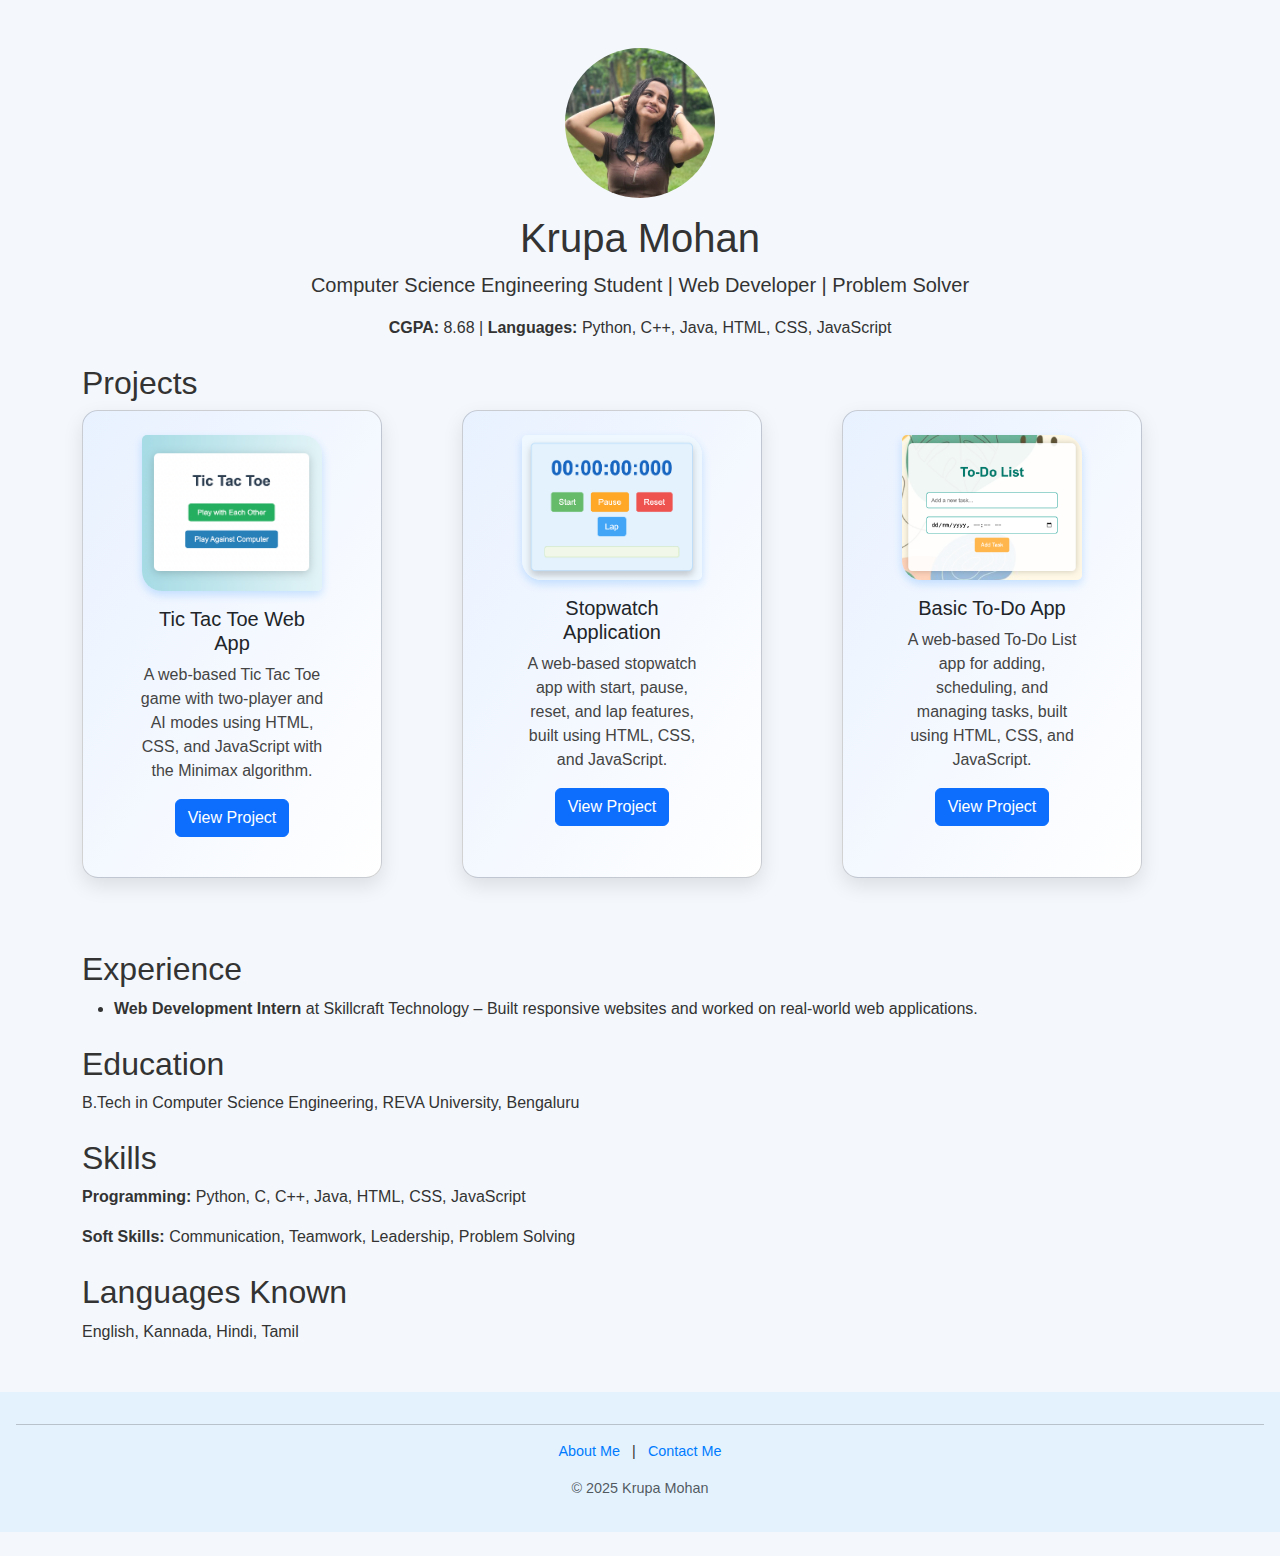
<file: 4.3 HTML Porfolio Project/index.html>
<!DOCTYPE html>
<html lang="en">
<head>
  <meta charset="UTF-8" />
  <meta name="viewport" content="width=device-width, initial-scale=1.0"/>
  <title>Krupa Mohan | Portfolio</title>
  <link href="https://cdn.jsdelivr.net/npm/bootstrap@5.3.5/dist/css/bootstrap.min.css" rel="stylesheet" crossorigin="anonymous">
  <script src="https://cdn.jsdelivr.net/npm/bootstrap@5.3.5/dist/js/bootstrap.bundle.min.js" crossorigin="anonymous"></script>
  <link rel="stylesheet" href="profile.css"/>
</head>

<body>
  <div class="container text-center mt-5">
    <img src="./assets/images/KM.jpeg" class="rounded-circle" width="150" alt="Krupa Mohan">
    <h1 class="mt-3">Krupa Mohan</h1>
    <p class="lead">Computer Science Engineering Student | Web Developer | Problem Solver</p>
    <p><strong>CGPA:</strong> 8.68 | <strong>Languages:</strong> Python, C++, Java, HTML, CSS, JavaScript</p>
  </div>

  <div class="container mt-4">
    <h2>Projects</h2>

    <div class="row">
      <div class="col-md-6 col-lg-4 mb-4">
        <div class="card h-100">
          <img src="./assets/images/TicTacToe.png" class="card-img-top" alt="Tic Tac Toe Project">
          <div class="card-body">
            <h5 class="card-title">Tic Tac Toe Web App</h5>
            <p class="card-text">A web-based Tic Tac Toe game with two-player and AI modes using HTML, CSS, and JavaScript with the Minimax algorithm.</p>
            <a href="../Skillcraft/TicTacToe/index.html" class="btn btn-primary">View Project</a>
          </div>
        </div>
      </div>
  
      <div class="col-md-6 col-lg-4 mb-4">
        <div class="card h-100">
          <img src="./assets/images/stopWatch.png" class="card-img-top" alt="Stopwatch App">
          <div class="card-body">
            <h5 class="card-title">Stopwatch Application</h5>
            <p class="card-text">A web-based stopwatch app with start, pause, reset, and lap features, built using HTML, CSS, and JavaScript.</p>
            <a href="../Skillcraft/StopWatch/index.html" class="btn btn-primary">View Project</a>
          </div>
        </div>
      </div>
  
      <div class="col-md-6 col-lg-4 mb-4">
        <div class="card h-100">
          <img src="./assets/images/To-Do.png" class="card-img-top" alt="To-Do App">
          <div class="card-body">
            <h5 class="card-title">Basic To-Do App</h5>
            <p class="card-text">A web-based To-Do List app for adding, scheduling, and managing tasks, built using HTML, CSS, and JavaScript.</p>
            <a href="../Skillcraft/ToDo/index.html" class="btn btn-primary">View Project</a>
          </div>
        </div>
      </div>
    </div>

    <h2 class="mt-5">Experience</h2>
    <ul>
      <li><strong>Web Development Intern</strong> at Skillcraft Technology – Built responsive websites and worked on real-world web applications.</li>
    </ul>

    <h2 class="mt-4">Education</h2>
    <p>B.Tech in Computer Science Engineering, REVA University, Bengaluru</p>

    <h2 class="mt-4">Skills</h2>
    <p><strong>Programming:</strong> Python, C, C++, Java, HTML, CSS, JavaScript</p>
    <p><strong>Soft Skills:</strong> Communication, Teamwork, Leadership, Problem Solving</p>

    <h2 class="mt-4">Languages Known</h2>
    <p>English, Kannada, Hindi, Tamil</p>
  </div>

  <footer class="text-center mt-5 mb-4">
    <hr />
    <p>
      <a href="./public/about.html">About Me</a> |
      <a href="./public/contact.html">Contact Me</a>
    </p>
    <p class="text-muted">© 2025 Krupa Mohan</p>
  </footer>
</body>
</html>
</file>
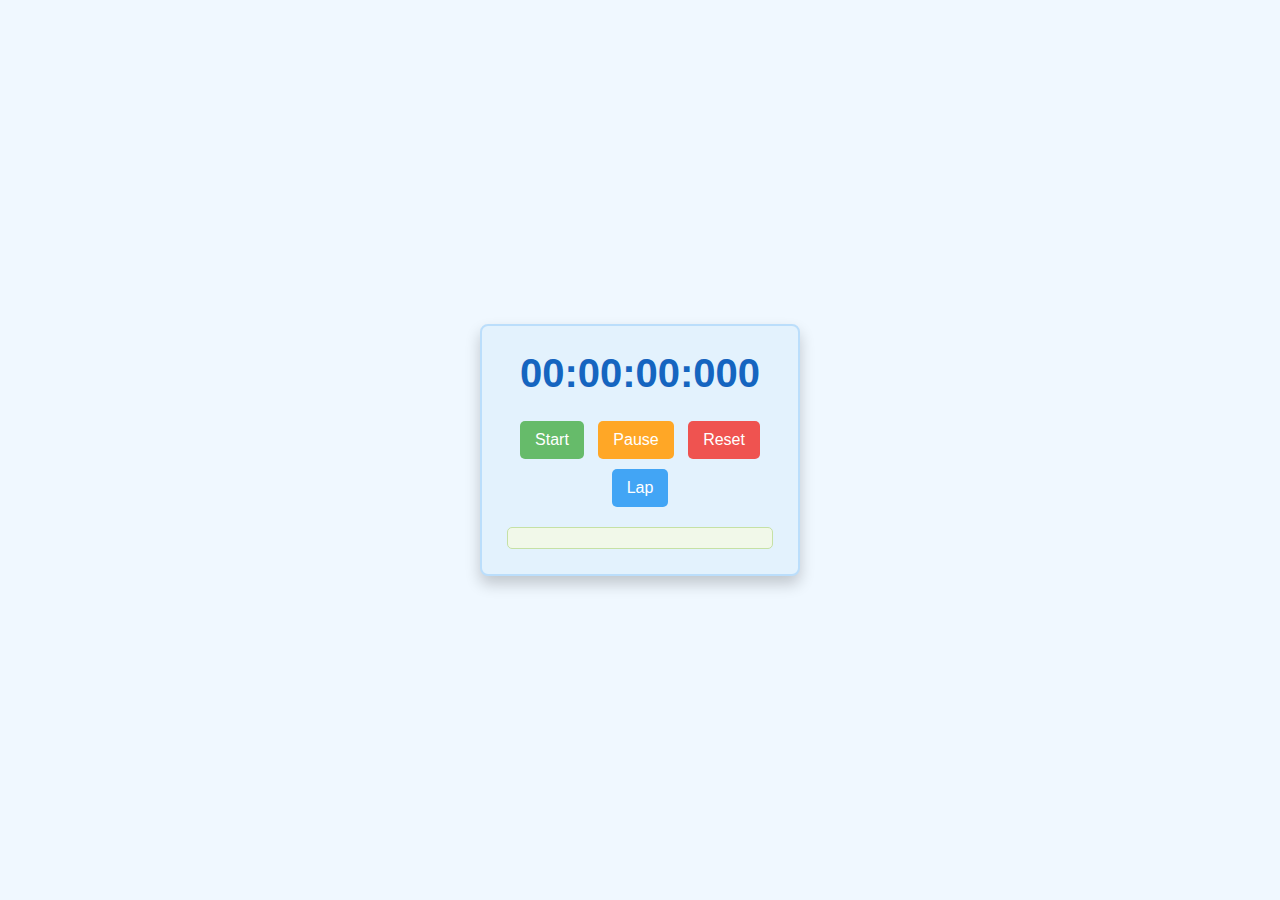
<file: Skillcraft/StopWatch/index.html>
<!DOCTYPE html>
<html lang="en">
<head>
  <meta charset="UTF-8">
  <meta name="viewport" content="width=device-width, initial-scale=1.0">
  <title>Stylish Stopwatch</title>
  <link rel="stylesheet" href="style.css">
</head>
<body>
  <div class="stopwatch-container">
    <h1 class="display-time" id="displayTime">00:00:00:000</h1>
    <div class="buttons">
      <button id="startBtn">Start</button>
      <button id="pauseBtn">Pause</button>
      <button id="resetBtn">Reset</button>
      <button id="lapBtn">Lap</button>
    </div>
    <div class="lap-times" id="lapTimes"></div>
  </div>
  <script src="script.js"></script>
</body>
</html>
</file>
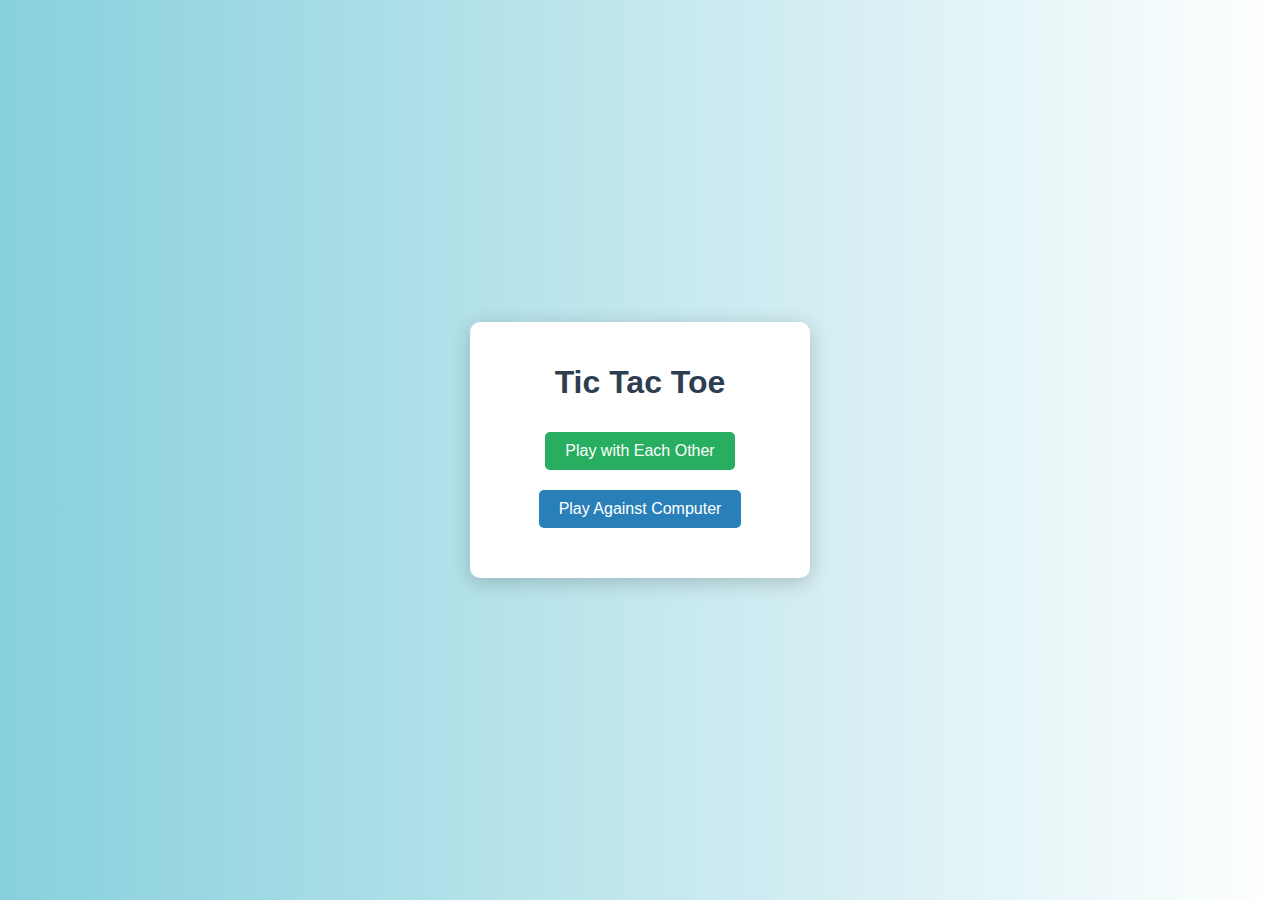
<file: Skillcraft/TicTacToe/index.html>
<!DOCTYPE html>
<html lang="en">
<head>
    <meta charset="UTF-8">
    <meta name="viewport" content="width=device-width, initial-scale=1.0">
    <title>Tic Tac Toe</title>
    <link rel="stylesheet" href="style.css">
</head>
<body>
    <div class="container">
        <h1>Tic Tac Toe</h1>
        <div id="game-mode">
            <button id="two-player-btn">Play with Each Other</button>
            <button id="computer-btn">Play Against Computer</button>
        </div>
        <div id="game-board" class="board" style="display: none;">
            <div class="cell" data-index="0" id="cell-0"></div>
            <div class="cell" data-index="1" id="cell-1"></div>
            <div class="cell" data-index="2" id="cell-2"></div>
            <div class="cell" data-index="3" id="cell-3"></div>
            <div class="cell" data-index="4" id="cell-4"></div>
            <div class="cell" data-index="5" id="cell-5"></div>
            <div class="cell" data-index="6" id="cell-6"></div>
            <div class="cell" data-index="7" id="cell-7"></div>
            <div class="cell" data-index="8" id="cell-8"></div>
        </div>
        <button id="reset-btn" style="display: none;">Reset Game</button>
        <div id="status"></div>
    </div>
    <script src="script.js"></script>
</body>
</html>
</file>
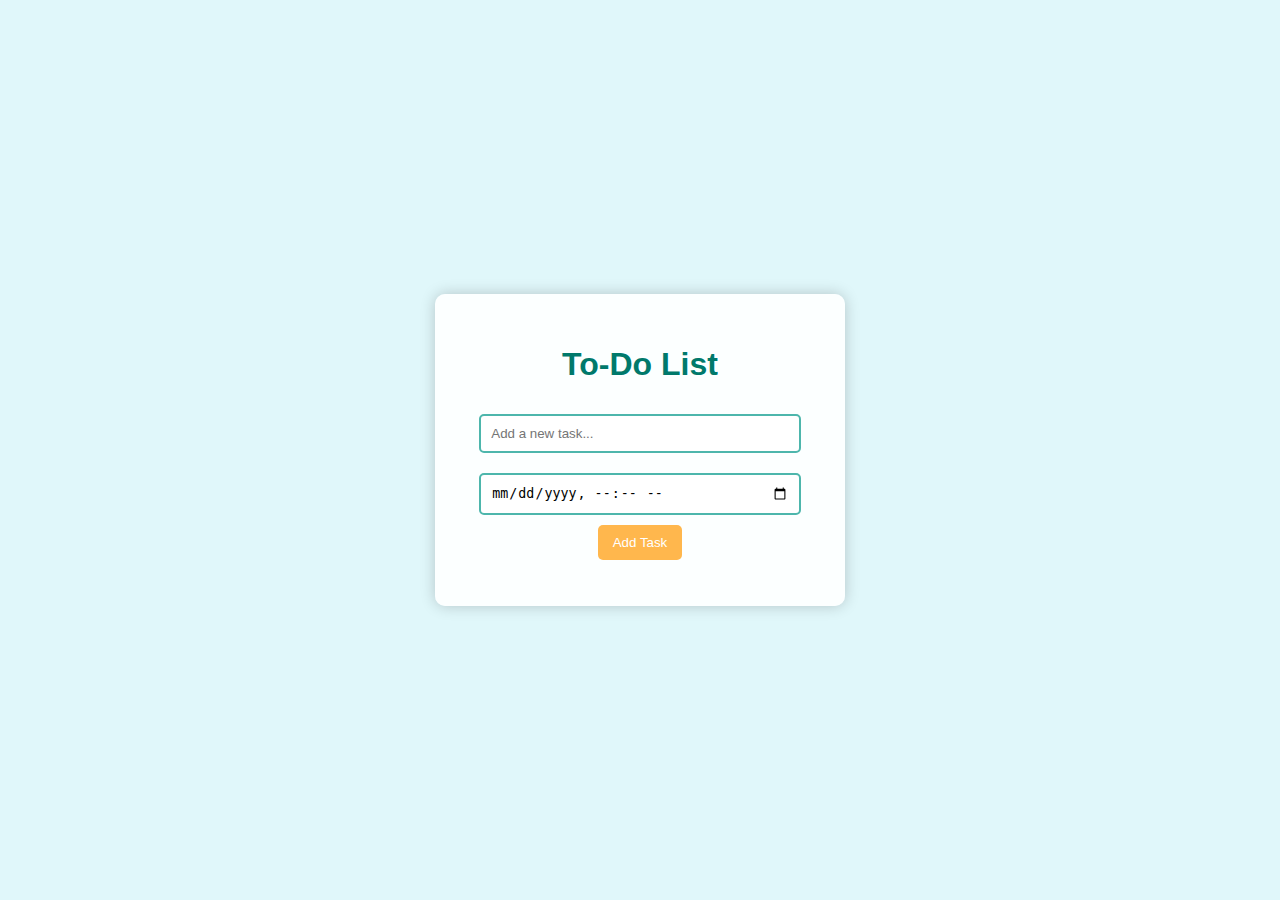
<file: Skillcraft/ToDo/index.html>
<!DOCTYPE html>
<html lang="en">
<head>
    <meta charset="UTF-8">
    <meta name="viewport" content="width=device-width, initial-scale=1.0">
    <title>To-Do App</title>
    <link rel="stylesheet" href="styles.css">
</head>
<body>
    <div class="container">
        <h1>To-Do List</h1>
        <input type="text" id="taskInput" placeholder="Add a new task...">
        <input type="datetime-local" id="taskDate">
        <button id="addTaskBtn">Add Task</button>
        <ul id="taskList"></ul>
    </div>
    <script src="script.js"></script>
</body>
</html>
</file>
<file: 4.3 HTML Porfolio Project/profile.css>
/* Global styling */
body {
    font-family: 'Segoe UI', Tahoma, Geneva, Verdana, sans-serif;
    background-color: #f4f8fc;
    color: #333;
    margin: 0;
    padding: 0;
  }
  
  /* Card wrapper using flex */
  .card-wrapper {
    display: flex;
    justify-content: center;
    flex-wrap: wrap;
    list-style: none;
    padding: 2rem;
    gap: 2rem;
  }
  
  /* Individual card styling */
  .card {
    width: 300px;
    background: linear-gradient(to bottom right, #e8f1ff, #ffffff);
    border-radius: 1rem;
    box-shadow: 0 8px 20px rgba(0, 0, 0, 0.1);
    overflow: hidden;
    transition: transform 0.3s ease;
    text-align: center;
    padding: 1.5rem;
  }
  
  .card:hover {
    transform: translateY(-5px);
  }
  
  /* Heading inside card */
  .card h1 {
    font-size: 1.5rem;
    margin: 1rem 0 0.5rem;
    color: #0056b3;
  }
  
  /* Subtext inside card */
  .card p {
    margin-bottom: 1rem;
    font-weight: 500;
    color: #444;
  }
  
  /* Responsive image inside card */
  .card img {
    width: 100%;
    height: auto;
    border-radius: 5px 20px;
    max-width: 180px;
    margin: 0 auto;
    display: block;
    box-shadow: 0 4px 10px rgba(0, 123, 255, 0.2);
  }
  
  /* Image + content spacing */
  .card img ~ * {
    margin-left: 1rem;
    margin-right: 1rem;
  }
  
  /* Project section styling */
  h3 a {
    text-decoration: none;
    color: #0d6efd;
    font-weight: 600;
  }
  
  h3 a:hover {
    text-decoration: underline;
  }
  
  /* Footer */
  footer {
    background-color: #e3f2fd;
    padding: 1rem;
    font-size: 0.9rem;
  }
  
  /* Links in footer */
  footer a {
    color: #007bff;
    text-decoration: none;
    margin: 0 0.5rem;
  }
  
  footer a:hover {
    text-decoration: underline;
  }
  
  /* Grid-style layout for projects (optional if needed later) */
  .project-grid {
    display: grid;
    grid-template-columns: repeat(auto-fit, minmax(280px, 1fr));
    gap: 2rem;
    margin: 2rem;
  }
</file>
<file: Skillcraft/StopWatch/style.css>
* {
    box-sizing: border-box;
    margin: 0;
    padding: 0;
  }
  
  body {
    display: flex;
    justify-content: center;
    align-items: center;
    min-height: 100vh;
    font-family: 'Arial', sans-serif;
    background-color: #f0f8ff; /* Light blue background */
  }
  
  .stopwatch-container {
    text-align: center;
    padding: 25px;
    background-color: #e3f2fd;  /* Light blue cuboid */
    border: 2px solid #bbdefb; /* Light border */
    color: #333;
    border-radius: 8px;
    box-shadow: 0px 8px 15px rgba(0, 0, 0, 0.2);
    width: 320px;
  }
  
  .display-time {
    font-size: 2.5rem;
    margin-bottom: 20px;
    color: #1565c0; /* Darker blue for contrast */
  }
  
  .buttons button {
    font-size: 1rem;
    padding: 10px 15px;
    margin: 5px;
    border: none;
    border-radius: 5px;
    cursor: pointer;
    color: white;
    transition: background 0.3s, transform 0.1s;
  }
  
  /* Button colors */
  #startBtn {
    background-color: #66bb6a; /* Green */
  }
  
  #pauseBtn {
    background-color: #ffa726; /* Orange */
  }
  
  #resetBtn {
    background-color: #ef5350; /* Red */
  }
  
  #lapBtn {
    background-color: #42a5f5; /* Blue */
  }
  
  /* Active color change for buttons when clicked */
  .buttons button:active {
    transform: scale(0.95); /* Slightly shrink on click */
  }
  
  #startBtn.active {
    background-color: #388e3c; /* Darker green */
  }
  
  #pauseBtn.active {
    background-color: #fb8c00; /* Darker orange */
  }
  
  #resetBtn.active {
    background-color: #d32f2f; /* Darker red */
  }
  
  #lapBtn.active {
    background-color: #1e88e5; /* Darker blue */
  }
  
  .lap-times {
    margin-top: 15px;
    max-height: 150px;
    overflow-y: auto;
    padding: 10px;
    background: #f1f8e9; /* Light green background */
    border-radius: 5px;
    border: 1px solid #c5e1a5;
    color: #333;
  }
  
  .lap-times p {
    font-size: 1rem;
    margin: 3px 0;
    color: #333;
    background-color: #e0f7fa; /* Light cyan background */
    padding: 5px;
    border-radius: 5px;
  }
</file>
<file: Skillcraft/TicTacToe/style.css>
body {
    display: flex;
    justify-content: center;
    align-items: center;
    height: 100vh;
    background: linear-gradient(to right, #87d0dd, #ffffff);
    font-family: Arial, sans-serif;
    margin: 0;
}

.container {
    text-align: center;
    background-color: white;
    border-radius: 10px;
    box-shadow: 0 4px 20px rgba(0, 0, 0, 0.2);
    padding: 20px;
    width: 300px; /* Set a fixed width for the container */
}

h1 {
    color: #2c3e50;
}

#game-mode {
    margin-bottom: 20px;
}

button {
    margin: 10px;
    padding: 10px 20px;
    font-size: 16px;
    border: none;
    border-radius: 5px;
    cursor: pointer;
    transition: background-color 0.3s, transform 0.2s;
}

#two-player-btn {
    background-color: #27ae60; /* Green */
    color: white;
}

#two-player-btn:hover {
    background-color: #219653;
    transform: scale(1.05);
}

#computer-btn {
    background-color: #2980b9; /* Blue */
    color: white;
}

#computer-btn:hover {
    background-color: #1c5980;
    transform: scale(1.05);
}

.board {
    display: grid;
    grid-template-columns: repeat(3, 100px);
    grid-gap: 5px;
    margin: 20px auto;
}

.cell {
    width: 100px;
    height: 100px;
    background-color: #15647b;
    display: flex;
    justify-content: center;
    align-items: center;
    font-size: 2em;
    color: white;
    cursor: pointer;
    transition: background-color 0.3s;
}

.cell:hover {
    background-color: #2980b9;
}

.cell.winner {
    background-color: #e74c3c !important; /* Red for winning cells */
}

#reset-btn {
    margin-top: 20px;
    padding: 10px 20px;
    font-size: 16px;
    color: #fff;
    background-color: #e74c3c;
    border: none;
    border-radius: 5px;
    cursor: pointer;
    transition: background-color 0.3s, transform 0.2s;
}

#reset-btn:hover {
    background-color: #c0392b;
    transform: scale(1.05);
}

#status {
    margin-top: 20px;
    font-size: 1.2em;
}
</file>
<file: Skillcraft/ToDo/styles.css>
body {
    font-family: 'Arial', sans-serif;
    background-color: #e0f7fa; 
    color: #333;
    display: flex;
    justify-content: center;
    align-items: center;
    height: 100vh;
    margin: 0;
    background-image: url('https://img.freepik.com/free-vector/flat-abstract-doodle-background_23-2149337653.jpg?size=626&ext=jpg&ga=GA1.1.2008272138.1726963200&semt=ais_hybrid');
    background-size: cover;
    background-repeat: no-repeat;
    position: relative;
}

.container {
    text-align: center;
    background-color: rgba(255, 255, 255, 0.9); 
    border-radius: 10px;
    box-shadow: 0 0 15px rgba(0, 0, 0, 0.2);
    padding: 30px;
    width: 350px;
    position: relative;
    z-index: 1; 
}

h1 {
    color: #00796b; 
}

input[type="text"], input[type="datetime-local"] {
    width: 85%;
    padding: 10px;
    margin: 10px 0;
    border: 2px solid #4db6ac; 
    border-radius: 5px;
    transition: border-color 0.3s;
}

input[type="text"]:focus, input[type="datetime-local"]:focus {
    border-color: #00796b; 
    outline: none;
}

button {
    background-color: #ffb74d; 
    color: white;
    padding: 10px 15px;
    border: none;
    border-radius: 5px;
    cursor: pointer;
    transition: background-color 0.3s;
}

button:hover {
    background-color: #ff8f00; 
}

ul {
    list-style: none;
    padding: 0;
}

li {
    display: flex;
    justify-content: space-between;
    align-items: center;
    margin: 10px 0;
    padding: 10px;
    background-color: #ffe082; 
    border-radius: 5px;
    transition: background-color 0.3s;
}

li:hover {
    background-color: #ffd54f; 
}

.completed {
    text-decoration: line-through;
    color: gray;
}

.edit-btn, .delete-btn {
    background-color: #64b5f6; 
    border: none;
    color: white;
    padding: 5px;
    border-radius: 5px;
    cursor: pointer;
    transition: background-color 0.3s;
}

.edit-btn:hover {
    background-color: #42a5f5; 
}

.delete-btn {
    background-color: #ef5350; 
}

.delete-btn:hover {
    background-color: #e53935; 
}
body {
    font-family: 'Arial', sans-serif;
    color: #333;
    display: flex;
    justify-content: center;
    align-items: center;
    height: 100vh;
    margin: 0;
    transition: background-color 0.5s;
}

.container {
    text-align: center;
    background-color: rgba(255, 255, 255, 0.9); 
    border-radius: 10px;
    box-shadow: 0 0 15px rgba(0, 0, 0, 0.2);
    padding: 30px;
    width: 350px;
    position: relative;
    z-index: 1; 
}

body.winter {
    background-color: #e0f7fa;
    background-image: url('https://images.pexels.com/photos/1797113/pexels-photo-1797113.jpeg?cs=srgb&dl=pexels-chaitaastic-1797113.jpg&fm=jpg');
    background-size: cover;
    background-position: center;
}

body.summer {
    background-color: #fffde7;
    background-image: url('https://img.freepik.com/premium-photo/field-with-blue-sky-clouds-background_1120824-2687.jpg');
    background-size: cover;
    background-position: center;
}

body.rainy {
    background-color: #e3f2fd;
    background-image: url('https://img.freepik.com/free-photo/rainbow-end-road-landscape_23-2151596707.jpg');
    background-size: cover;
    background-position: center;
}

.completed {
    text-decoration: line-through;
    color: rgb(48, 142, 48);
}

.complete-btn {
    background-color: #66bb6a; 
    border: none;
    color: white;
    padding: 4px;
    border-radius: 4px;
    cursor: pointer;
    transition: background-color 0.3s;
}

.complete-btn:hover {
    background-color: #358e3a; 
}
</file>
